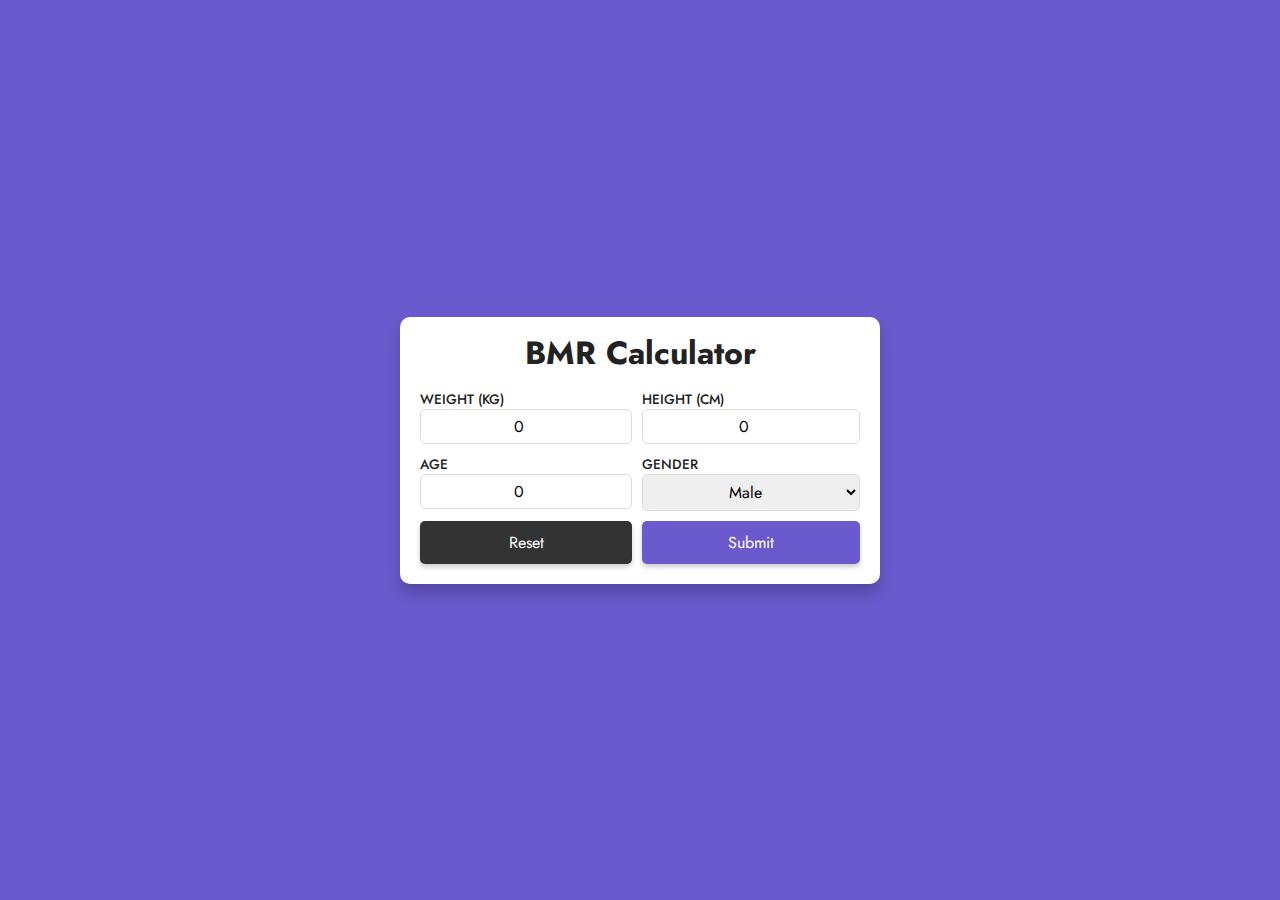
<file: bmr/index.html>
<!DOCTYPE html>
<html lang="en">

<head>
  <meta charset="UTF-8">
  <meta name="viewport" content="width=device-width, initial-scale=1.0">
  <title>BMR Calculator</title>
  <link rel="stylesheet" href="style.css">
  <script src="script.js" defer></script>
</head>

<body>
  <div class="container">
    <h1>BMR Calculator</h1>

    <form id="calculator">
      <div>
        <label for="weight">Weight (kg)</label>
        <input type="number" id="weight" placeholder="Weight in kg" min="0" value="0" step="0.01">
      </div>
      <div>
        <label for="height">Height (cm)</label>
        <input type="number" id="height" placeholder="Height in cm" min="0" value="0" step="0.01">
      </div>
      <div>
        <label for="age">Age</label>
        <input type="number" id="age" placeholder="Age" min="0" value="0">
      </div>
      <div>
        <label for="gender">Gender</label>
        <select id="gender">
          <option value="male">Male</option>
          <option value="female">Female</option>
        </select>
      </div>
      <button type="reset">Reset</button>
      <button type="submit">Submit</button>
    </form>

    <div id="result">

      <div class="bmr">
        <span>BMR</span>
        <h2 id="bmr">0</h2>
        <p>kcal/day</p>
      </div>


      <div class="daily-calories">
        <h3>Daily Calorie Needs</h3>

        <ul class="activity-levels">
          <li>
            <p>
              <strong class="name">Sedentary</strong>
              <small class="desc">Little to no exercise</small>
            </p>
            <span class="value" id="sedentary">0</span>
          </li>
          <li>
            <p>
              <strong class="name">Lightly Active</strong>
              <small class="desc">Light exercise or sports (1-3 days/week)</small>
            </p>
            <span class="value" id="light">0</span>
          </li>
          <li>
            <p>
              <strong class="name">Moderately Active</strong>
              <small class="desc">Moderate exercise or sports (4-5 days/week)</small>
            </p>
            <span class="value" id="moderate">0</span>
          </li>
          <li>
            <p>
              <strong class="name">Very Active</strong>
              <small class="desc">Hard exercise or sports (6-7 days/week)</small>
            </p>
            <span class="value" id="very-active">0</span>
          </li>
          <li>
            <p>
              <strong class="name">Super Active</strong>
              <small class="desc">Very hard exercise, physical job, or training twice a day</small>
            </p>
            <span class="value" id="super-active">0</span>
          </li>
        </ul>
      </div>

    </div>

  </div>
</body>

</html>
</file>
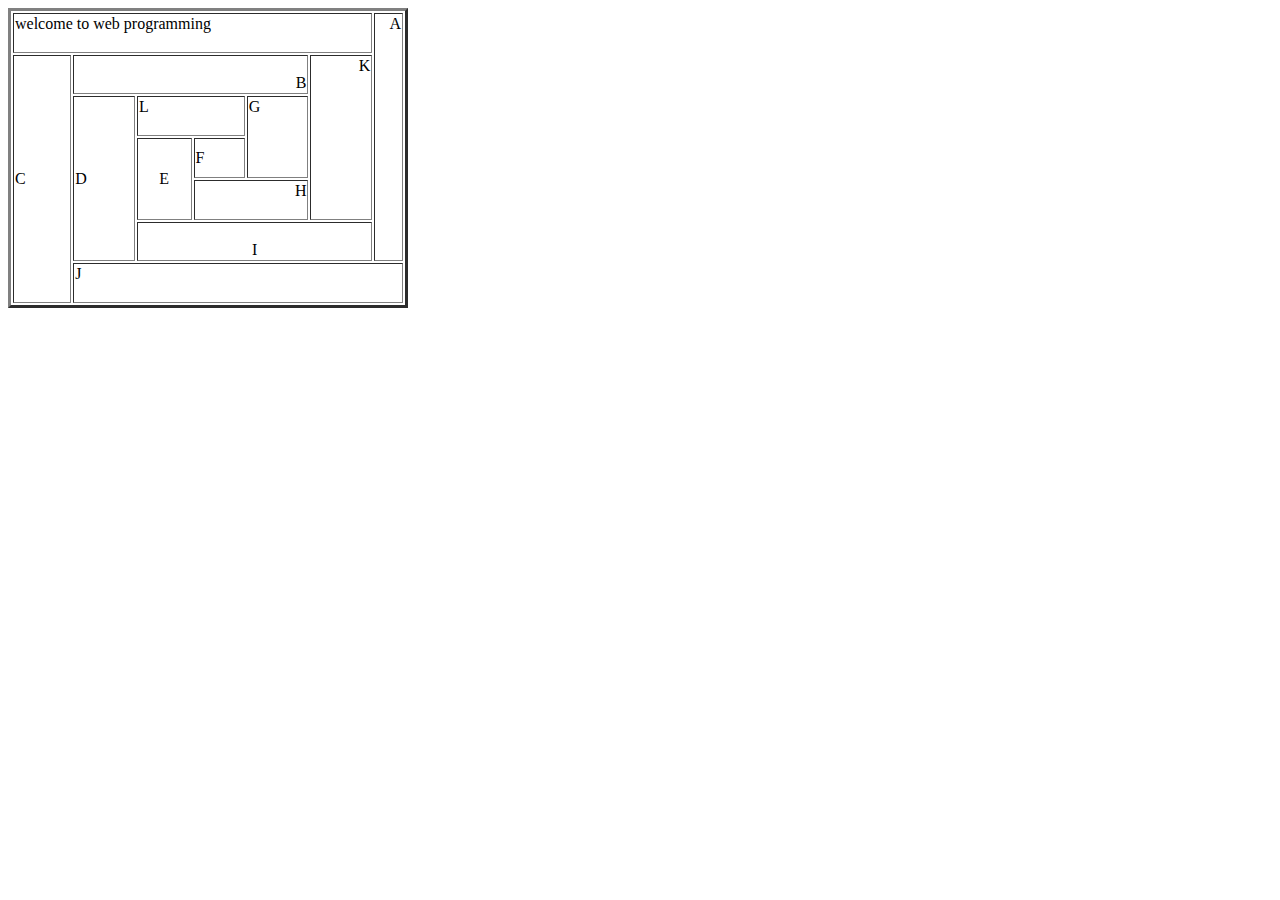
<file: assign1.html>
<!DOCTYPE html>
<html lang="en">
<head>
    <meta charset="UTF-8">
    <meta name="viewport" content="width=device-width, initial-scale=1.0">
    <title>PSP Asssignment-1</title>
</head>
<body>
    <table border= 3px;  style= "width: 400px; height: 300px;">

        <tr>
            <td align ="left"  valign = "top" colspan="6">welcome to  web programming</td>
            <td valign="top" align="right" rowspan="6">A</td>

        </tr>
        <tr >
            <td rowspan="6">C</td>
            <td  align ="right"  valign = "bottom" colspan="4">B</td>
            <td align ="right"  valign = "top" rowspan="4">K</td>
         </tr> 
         <tr >
            <td rowspan="4">D</td>
            <td align ="left"  valign = "top" colspan="2">L</td>
            <td align ="left"  valign = "top" rowspan="2">G</td>
         </tr>

         <tr >
            <td v align="center" rowspan="2">E</td>
            <td>F</td>
         </tr>

         <tr>
            <td align ="right"  valign = "top" colspan="2"> H</td>
         </tr>

         <tr>
            <td  align="center" valign="bottom" colspan="4">I</td>
         </tr>

         <tr>
            <td align ="left"  valign = "top" colspan="6">J</td>
         </tr>

     </table>
</body>
</html>
</file>
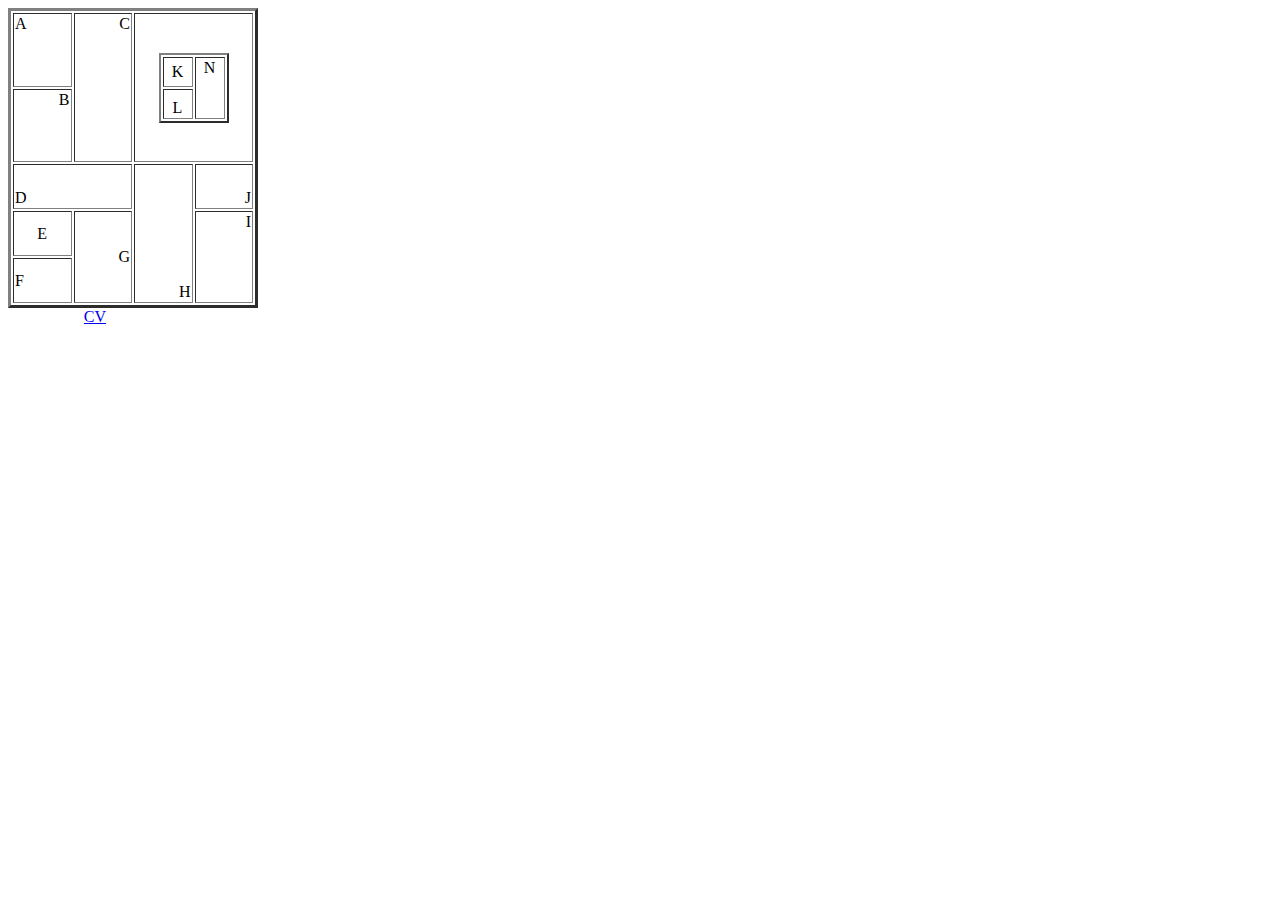
<file: assign2.html>
<!DOCTYPE html>
<html lang="en">
<head>
    <meta charset="UTF-8">
    <meta name="viewport" content="width=device-width, initial-scale=1.0">
    <title>Priyanshu's assignment 2</title>
</head>
<body>
    <table border="3" style="width:250px; height: 300px; table-layout:fixed;">
             <tr>
               <td valign="top" align="left">A</td>
               <td rowspan="2" align="right" valign="top">C</td>
               <td rowspan="2" colspan="2">
                    <table border="2" align="center" style="width: 70px; height: 70px;">
                       <tr>
                           <td align="center">K</td>
                           <td rowspan="2" align="center" valign="top">N</td>
                       </tr> 

                       <tr>
                           <td valign="bottom" align="center">L</td>
                       </tr>
                    </table>
                </td>
             </tr>

           <tr>
               <td valign="top" align="right">B</td>
           </tr>
           
           <tr>
               <td colspan="2" valign="bottom"> D</td>
               <td rowspan="3" valign="bottom" align="right">H</td>
               <td align="right" valign="bottom">J</td>
           </tr>

           <tr>
                <td align="center">E</td>
                <td rowspan="2" align=" right">G</td>
                <td rowspan="2" valign="top" align="right">I</td>
           </tr>

           <tr>
                <td align="left">F</td>
           </tr>

    </table>

<a style="margin-left: 6%;" href="assign3.html"> CV</a>
    
</body>
</html>
</file>
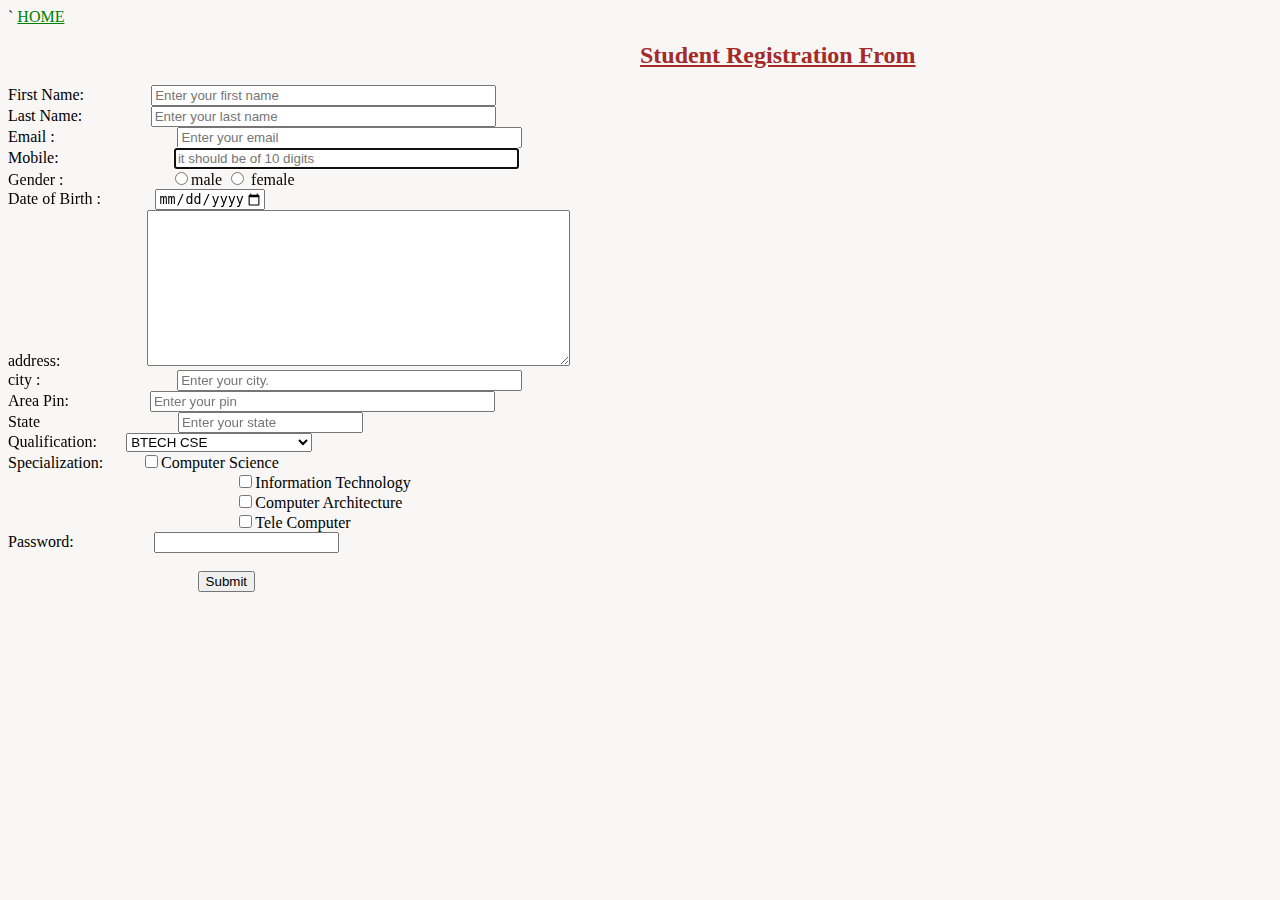
<file: assign4.html>
<!DOCTYPE html>
<html lang="en">
<head>
    <meta charset="UTF-8">`
    <meta name="viewport" content="width=device-width, initial-scale=1.0">
    <title>Priyanshu's form </title>
</head>
<body style="background-color: #f8f7f5;" alink="red" vlink="orange" link="green">
       <a href="assign2.html">HOME</a>
      <p style="color: brown; margin-left:50%" ><font size="5"> <b><u>Student Registration From</u></b></font>  </p>
    <form style="text-align: left;">
        <label >First Name:</label>
        <input style="margin-left:5%;" type="text" name=" FIRST NAME" placeholder="Enter your first name" required size="40" maxlength="40">
        <br>

        <label >Last Name:</label>
       <input style="margin-left:5.1%;"  type="text" name=" LAST NAME" placeholder="Enter your last name" required size="40">
        <br>

        <label > Email :</label>
       <input style="margin-left:9.4%;"  type="email" name="email" placeholder="Enter your email" required size="40">
       <br>

        <label >Mobile:</label>
         <input style="margin-left:8.8%;"  type="tel" name="mobile" placeholder="it should be of 10 digits" pattern="[0-9]{10}" required autofocus size="40" maxlength="10" minlength="10" >
        <br>

        <label >Gender :</label>
        
        <input style="margin-left:8.5%;"  type="radio" name="Gender" >male
        <input type="radio" name="Gender"> female
        <br> 
        
        <label>Date of Birth :</label>
       <input style="margin-left:4%;"  type="date" name="DOB" required max="2024-07-13" min="2012-12-12">
        <br>
        
       <label>address:</label> 
       <textarea style="margin-left:6.5%;" maxlength="300" rows="10" cols="50" ></textarea>
        <br>

        <label>city :</label> 
        <input style="margin-left:10.5%;"  type="text" name="city" placeholder="Enter your city. " required size="40">
        <br>

        <label>Area Pin: </label>
       <input style="margin-left:6.1%;"  type="text" name="pin" placeholder="Enter your pin" size="40" maxlength="6" minlength="6">
        <br>

        <label>State</label>
       <input style="margin-left:10.6%;" type="text" name="state" placeholder="Enter your state">
        <br>

        <label>Qualification:</label>
        <select style="margin-left:2%;" name=" qualification">
           <option> BTECH CSE</option>
           <option> BTECH CSE CORE</option>
           <option> BTECH CSE AIML</option>
           <option> BTECH CSE CyberSecurity</option>
        </select>
        <br>

        <label>Specialization:</label>
        <input style="margin-left:3%;" type="checkbox" name="computer science">Computer Science
        <br>
        <input style="margin-left:18.3%;" type="checkbox" name="Information Technology">Information Technology
        <br>
       <input style="margin-left:18.3%;" type="checkbox" name="Computer Architecture">Computer Architecture
        <br>
        <input style="margin-left:18.3%;" type="checkbox" name="Tele Computer">Tele Computer
        <br>

        <label>Password:</label>
        <input style="margin-left:6%;"type="password" name="passward" required maxlength="8" minlength="8">
        <br>
        <br>
       
        <input style="margin-left:15%;"  type="submit" name="submit" >
         
       

       </form>
       

</body>
</html>
</file>
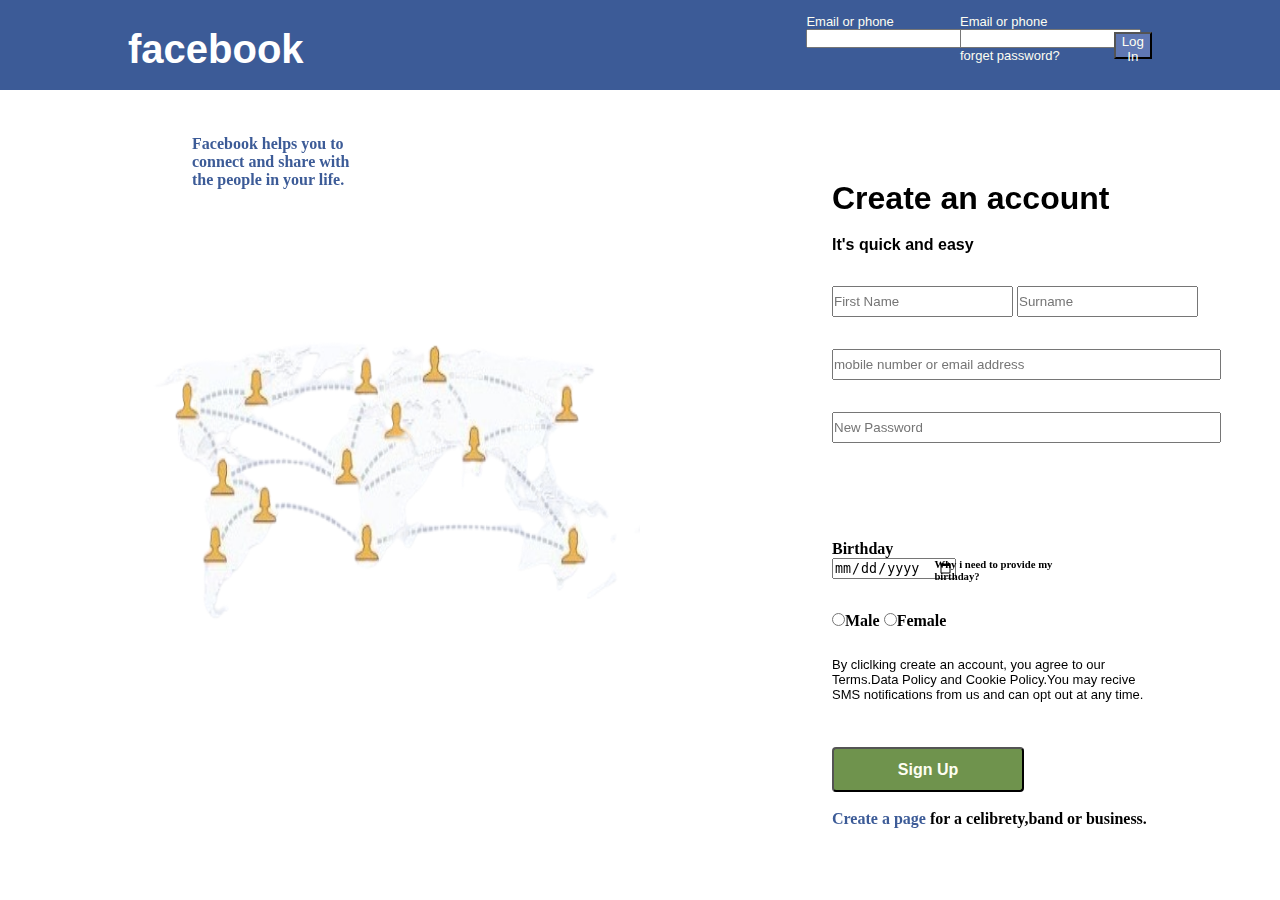
<file: ASSIGN 5/assign5.html>
<!DOCTYPE html>
<html lang="en">
<head>
    <meta charset="UTF-8">
    <meta name="viewport" content="width=device-width, initial-scale=1.0">
    <title>fb-webpgpsp</title>
    <link rel="stylesheet" href="style5.css">
</head>
<body>
<div id="desktopview">
    <div class="headcontainer">
        <h1 id="fblogo">facebook</h1>
         <span class="formcontainer">
           
                <span class="form1">
                <p>Email or phone</p>
                <input type="text">
                </span>
                
                <span class="form2" >
                    <p>Email or phone</p>
                    <input type="text">
                    <P>forget password?</P>
                </span>

                <span >
                    <button id="loginbutton" >Log In</button>
                </span>
         </span>
    </div>
     <div id="leftcontainer">
    <div id="fbquote"><h4> Facebook helps you to connect and share with the people in your life.</h4>
    </div> 
        <img id="worldimg" src="./photos/maxresdefault-removebg-preview.png" alt="image">
    </div>

    <div class="crateaccountcontainer">
        <h1 id="createaccount">Create an account</h1>
        <h4 id="itsquick">It's quick and easy</h4>
        <div id="name" >
        <input id="firstname" class="form" type="text" placeholder="First Name">

        <input id="surname" class="form" type="text" placeholder="Surname">
        </div>
        <div id="mobileoremaillogin" >
            <input type="text" class="form" placeholder="mobile number or email address" size="46">
        </div>
    <div id="pass">
        <input type="password" class="form" placeholder="New Password" size="46">
    </div>

    <div id="bday">
        <h4>Birthday</h4>
        <input type="date" >
        <h6 id="whybday">Why i need to provide my birthday?</h6>
    </div>

    <div id="gender">

        <input type="radio" name="gender" id="malegender">Male
        <input type="radio" name="gender" id="femalegender">Female
    </div>

    <div id="termandcondition">
        By cliclking create an account, you agree to our Terms.Data Policy and Cookie Policy.You may recive SMS notifications from us and can opt out at any time.
    </div>

    <button id="signupbtn">Sign Up</button>

    <div id="createapage">
        <span id="bulecreatepage">Create a page </span>for a celibrety,band or business.
    </div>
   </div>
</div>   
   <div id="mediaqueery">

        <img id="topload" src="./photos/Untitled design.png" alt="">
        <div id="language">
            <pre id="internallang">  English&#8226;हिन्दी&#8226;More...</pre>
        </div>

      
            <input id="medphoremail" type="text" placeholder="Phone number or email address" size="35" required>

            <input id="medpass" type="password" placeholder="Password" size="35" required>

            <button id="btn">LOG IN</button>

            <div id="medforpass">Forgotten Password ?</div>

            <hr id="hr1">

            <div id="OR">OR</div>

            <hr id="hr2">

            <button id="medcrtacc">CREATE NEW FACEBOOK ACCOUNT</button>
    </div>
 </body>
</html>
</file>
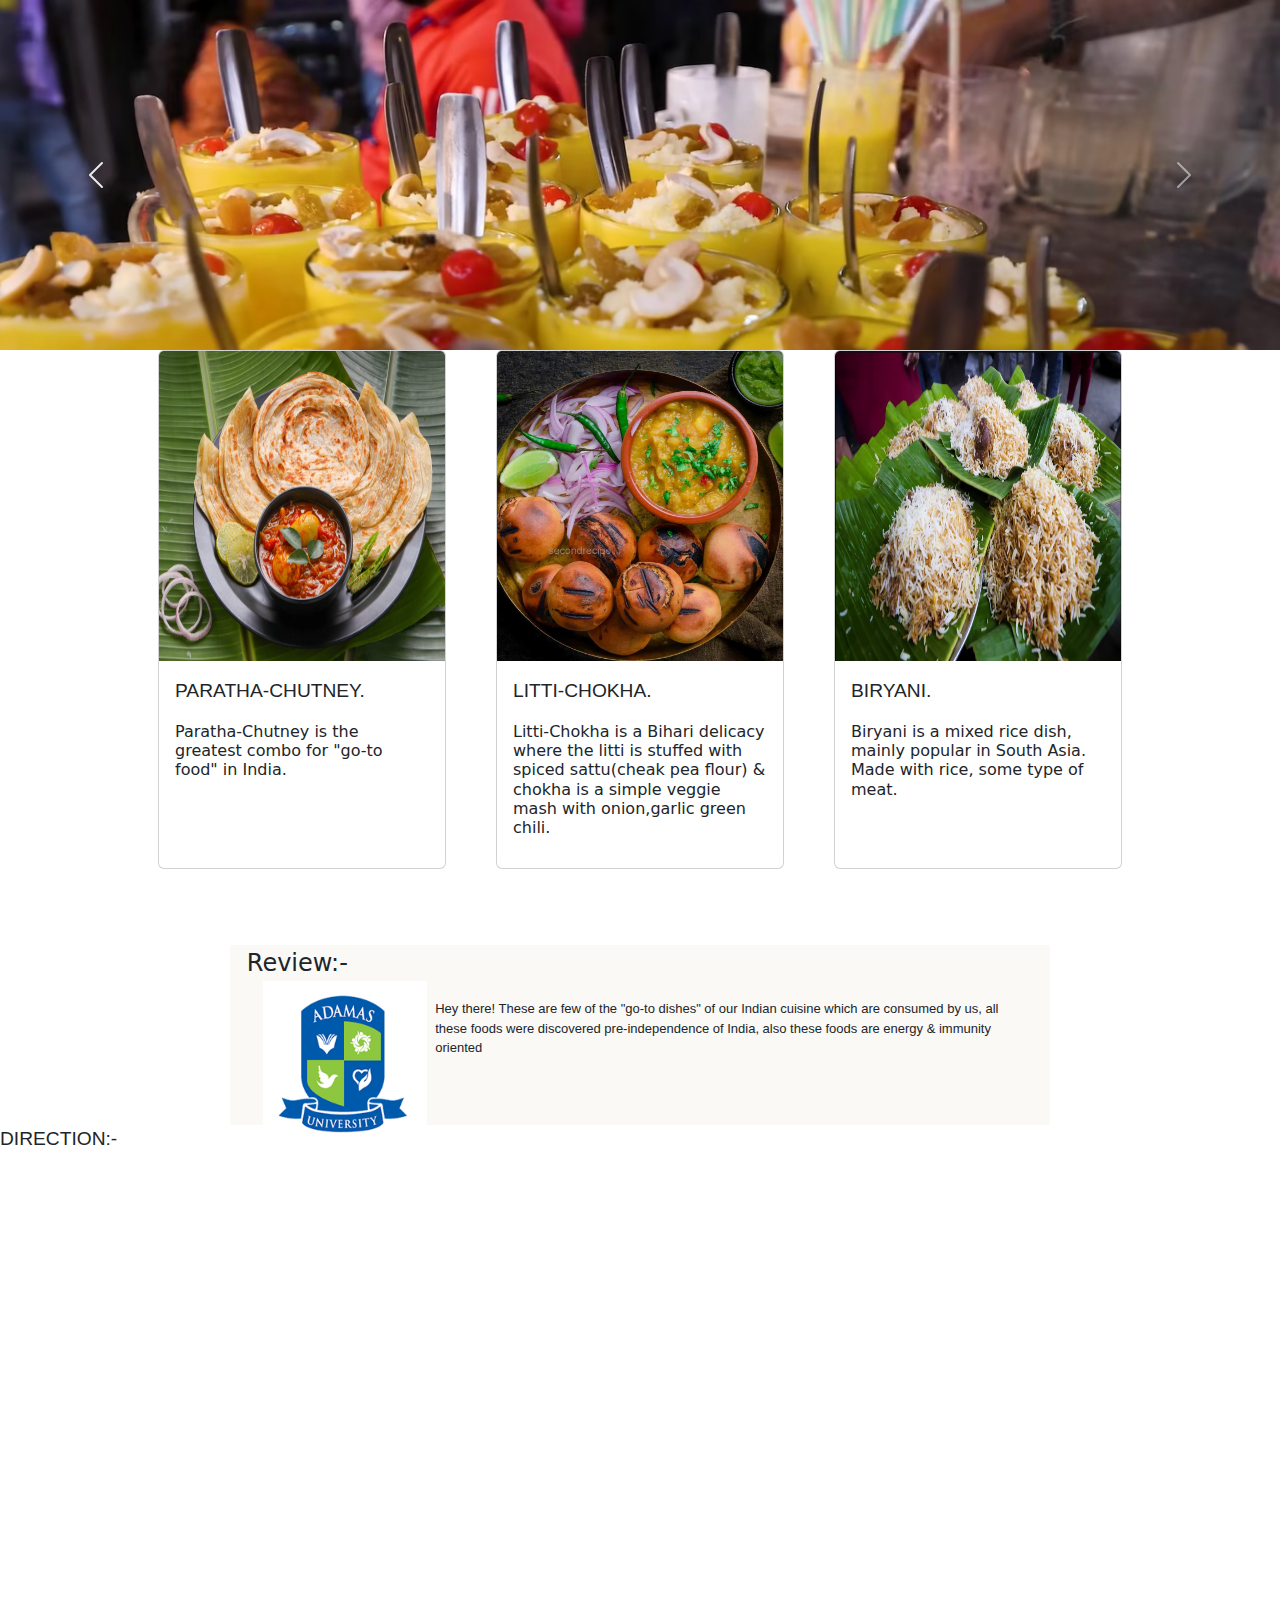
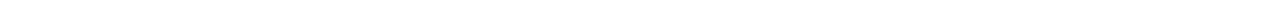
<file: assign6/asign6.html>
<!doctype html>
<html lang="en">
  <head>
    <meta charset="utf-8">
    <meta name="viewport" content="width=device-width, initial-scale=1">
    <title>Bootstrap proj</title>
    <link href="https://cdn.jsdelivr.net/npm/bootstrap@5.3.3/dist/css/bootstrap.min.css" rel="stylesheet" integrity="sha384-QWTKZyjpPEjISv5WaRU9OFeRpok6YctnYmDr5pNlyT2bRjXh0JMhjY6hW+ALEwIH" crossorigin="anonymous">

   <link rel="stylesheet" href="style6.css">
  </head>
  <body>

    <!-- carousel -->

    <div id="carouselExampleFade" class="carousel slide carousel-fade">
      <div class="carousel-inner">
        <div class="carousel-item active ">
          <img src="./foodie/badaam shake.jpg" class="d-block w-100" alt="...">
        </div>
        <div class="carousel-item">
          <img src="./foodie/badam halwa.jpg" class="d-block w-100" alt="...">
        </div>
        <div class="carousel-item">
          <img src="./foodie/chowman.png" class="d-block w-100" alt="...">
        </div>
      </div>
      <button class="carousel-control-prev" type="button" data-bs-target="#carouselExampleFade" data-bs-slide="prev">
        <span class="carousel-control-prev-icon" aria-hidden="true"></span>
        <span class="visually-hidden">Previous</span>
      </button>
      <button class="carousel-control-next" type="button" data-bs-target="#carouselExampleFade" data-bs-slide="next">
        <span class="carousel-control-next-icon" aria-hidden="true"></span>
        <span class="visually-hidden">Next</span>
      </button>
    </div>

  <!-- card -->
   <div id="card">

  <div class="card" id="card-1" style="width: 18rem;">
    <img src="./foodie/paratha.jpg" class="card-img-top" alt="..." style="height: 60%;">
    <div class="card-body">
      <p class="card-text">PARATHA-CHUTNEY.</p>
      <H6>Paratha-Chutney is the greatest combo for "go-to food" in India.</H6>
    </div>
  </div>
  <!-- card-2 -->
  <div class="card" id="card-2" style="width: 18rem;">
    <img src="./foodie/litti-chokha-1.jpg" class="card-img-top" alt="..." style="height: 60%;" >
    <div class="card-body">
      <p class="card-text">LITTI-CHOKHA.</p>
      <H6>Litti-Chokha is a Bihari delicacy where the litti is stuffed with spiced sattu(cheak pea flour) & chokha is a simple veggie mash with onion,garlic green chili.</H6>
    </div>
  </div>
  <!-- card-3 -->

  <div class="card" id="card-3" style="width: 18rem;">
    <img src="./foodie/dum biryani.jpg" class="card-img-top" alt="..." style="height: 60%;">
    <div class="card-body">
      <p class="card-text">BIRYANI.</p>
      <H6>Biryani is a mixed rice dish, mainly popular in South Asia. Made with rice, some type of meat.</H6>
    </div>
  </div>

</div>

<!-- review -->
  
<div id="revbox"> <div id="revtop">Review:-</div> 
  <img src="./foodie/adams log.png" height="5px" width="5 px " id="logo" >
  <div id="rev">Hey there! These are few of the "go-to dishes" of our Indian cuisine which are consumed by us, all these foods were discovered pre-independence of India, also these foods are energy & immunity oriented</div>
</div>

<!-- map -->
 <footer>
  <P id="direction">DIRECTION:-</P>
  
     <div class="ratio ratio-16x5" id="embdmap">
         <iframe  src="https://www.google.com/maps/embed?pb=!1m18!1m12!1m3!1d919.9300942755889!2d88.45658639585054!3d22.73863232915178!2m3!1f0!2f0!3f0!3m2!1i1024!2i768!4f13.1!3m3!1m2!1s0x39f898ec702e5daf%3A0xfa41b06da8478350!2sAdamas%20University!5e0!3m2!1sen!2sin!4v1724881815074!5m2!1sen!2sin" width="600" height="450" style="border:0;" allowfullscreen="" loading="lazy" referrerpolicy="no-referrer-when-downgrade"></iframe>
       </div>

  </footer>
  



  


    <script src="https://cdn.jsdelivr.net/npm/bootstrap@5.3.3/dist/js/bootstrap.bundle.min.js" integrity="sha384-YvpcrYf0tY3lHB60NNkmXc5s9fDVZLESaAA55NDzOxhy9GkcIdslK1eN7N6jIeHz" crossorigin="anonymous"></script>
  </body>
</html>
</file>
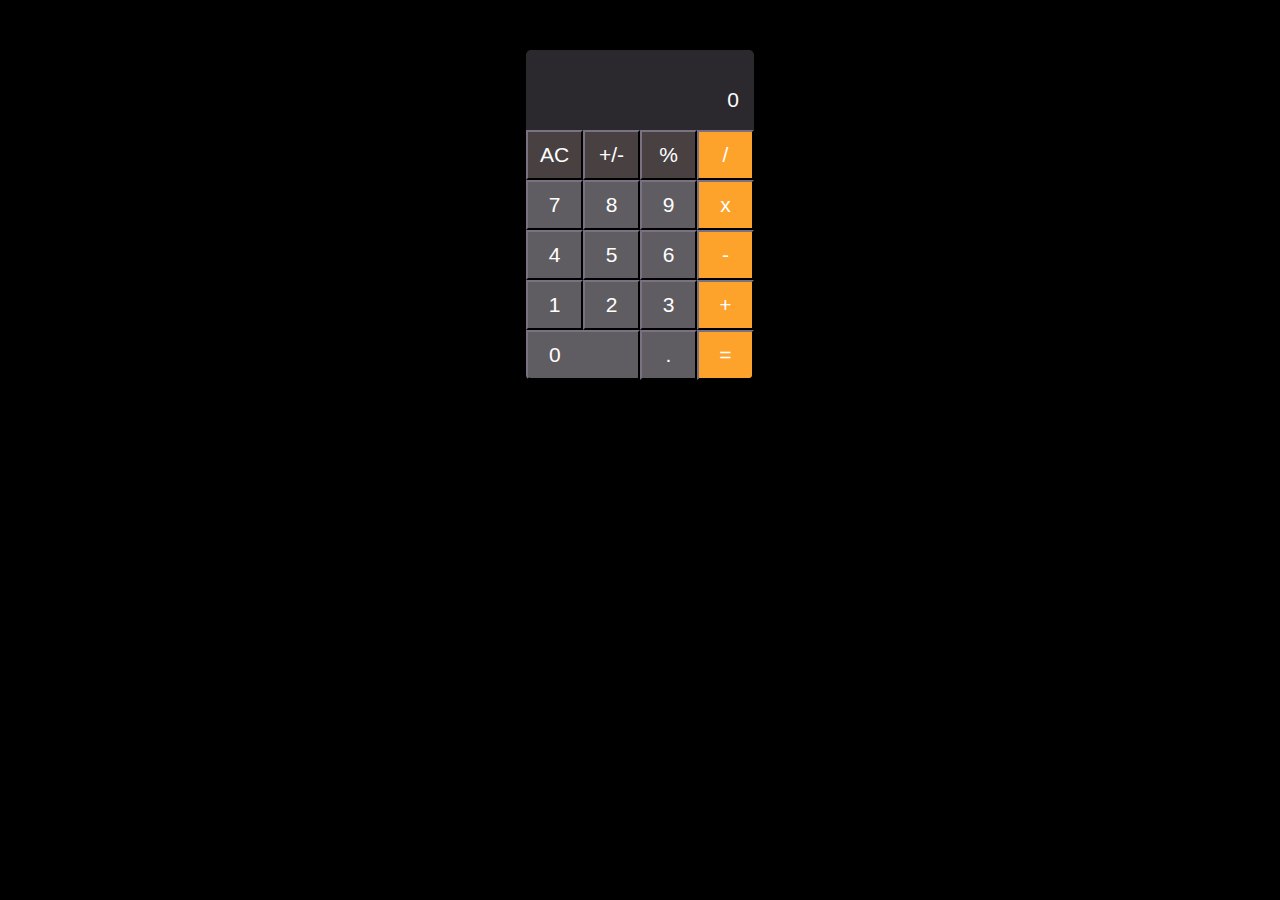
<file: macOS_calculator/calculat.html>
<!DOCTYPE html>
<html>
    <head>
        <link rel='stylesheet' type='text/css' href='cal.css'>
        <title>MacOS Calculator Psp</title>
    </head>
    <body>
        
        <div id='container'>
                        <div id='display'>0</div>
                        <div class='calculatorKeys'>
                                <div id='rowOne'>
                                       <button id='clear'>AC</button> 
                                       <button id='negate'>+/-</button>
                                       <button id='percent'>%</button>
                                       <button id='divide'>/</button>
                                </div>
                                <div id='rowTwo'>
                                        <button id='seven'>7</button>
                                        <button id='eight'>8</button>
                                        <button id='nine'>9</button>
                                        <button id='multiply'>x</button>
                        
                                </div>
                                <div id='rowThree'>
                                        <button id='four'>4</button>
                                        <button id='five'>5</button>
                                        <button id='six'>6</button>
                                        <button id='minus'>-</button>
                        
                        
                                </div>
                                <div id='rowFour'>
                                        <button id='one'>1</button>
                                        <button id='two'>2</button>
                                        <button id='three'>3</button>
                                        <button id ='plus'>+</button>
                                </div>
                                <div id='rowFive'>
                                        <button id='zero'>0</button>
                                        <button id='dot'>.</button>
                                        <button id='equals'>=</button>
                                </div>
                        </div>
        </div>

        


        
    </body>
    <script src='cal.js'></script>
</html>
</file>
<file: bmr/style.css>
@import url("https://fonts.googleapis.com/css2?family=Jost:wght@400;500;600&display=swap");

* {
  font-family: "Jost", sans-serif;
  padding: 0;
  margin: 0;
  box-sizing: border-box;
}

body {
  background: slateblue;
  display: flex;
  align-items: center;
  justify-content: center;
  height: 100vh;
  color: #222;
}

.container {
  width: 90%;
  max-width: 480px;
  background-color: #fff;
  padding: 20px;
  box-shadow: 0 10px 15px rgba(0, 0, 0, 0.2);
  border-radius: 10px;
}

.container h1 {
  line-height: 1;
  text-align: center;
}

form#calculator {
  margin-top: 20px;
  display: grid;
  grid-template-columns: repeat(2, auto);
  gap: 10px;
}

form#calculator label {
  display: block;
  font-size: 0.85rem;
  font-weight: 500;
  text-transform: uppercase;
}

form#calculator input,
form#calculator select {
  width: 100%;
  border: 1px solid #ddd;
  padding: 5px 10px;
  border-radius: 5px;
  text-align: center;
  font-size: 1rem;
  outline-color: slateblue;
}

form#calculator button {
  border: none;
  padding: 10px;
  border-radius: 5px;
  font-size: 1rem;
  box-shadow: 0 3px 5px rgba(0, 0, 0, 0.2);
  cursor: pointer;
  color: #fff;
  transition: filter 0.3s;
}

form#calculator button[type="reset"] {
  background: #333;
}

form#calculator button[type="submit"] {
  background: slateblue;
}

form#calculator button:hover {
  filter: brightness(1.25);
}

div#result {
  max-height: 0;
  opacity: 0;
  overflow: hidden;
  transition: max-height 0.3s cubic-bezier(0.76, 0, 0.24, 1),
    opacity 0.3s ease-in-out 0.3s;
}

div#result.show {
  max-height: 500px;
  opacity: 1;
}

.bmr {
  margin-top: 20px;
  display: grid;
  justify-items: center;
  gap: 10px;
}

.bmr span {
  background: rgba(105, 90, 205, 0.15);
  color: slateblue;
  font-size: 0.85rem;
  font-weight: 600;
  padding: 0 10px;
  border-radius: 10px;
}

.bmr h2 {
  font-size: 4rem;
  font-weight: 500;
  line-height: 1;
  color: slateblue;
}

.bmr p {
  color: slategray;
  font-weight: 500;
}

.daily-calories {
  margin-top: 10px;
  border: 1px solid #ddd;
  border-radius: 5px;
}

.daily-calories h3 {
  padding: 5px 10px;
  text-align: center;
  color: slateblue;
}

.activity-levels {
  list-style-type: none;
  border-top: 1px solid #ddd;
}

.activity-levels li {
  padding: 5px 10px;
  display: flex;
  align-items: center;
  justify-content: space-between;
}

.activity-levels li:nth-child(even) {
  background: rgba(105, 90, 205, 0.05);
}

.activity-levels p {
  line-height: 1.15;
}

.activity-levels .name {
  display: block;
  font-weight: 500;
  color: #333;
}

.activity-levels .desc {
  color: slategray;
}

.activity-levels .value {
  font-weight: 500;
}
</file>
<file: ASSIGN 5/style5.css>
*{
    margin: 0%;
    padding: 0%;
}
.headcontainer{
    position: fixed   ;
    width: 100vw;
    height: 10vh;
    background-color: 
    #3c5b97 ;
    color: #fefef2;
    font-family: Arial, Helvetica, sans-serif;
}
#fblogo{
   position: fixed;
    top: 3%;
    left: 10%;
    font-family: HelveticaNeueW01-55Roma, HelveticaNeueW02-55Roma, HelveticaNeueW10-55Roma,sans-serif;
    font-size: 40px;
    color: white;
}

.form1{
    position: fixed;
    top: 1.5%;
    left: 63%;
    font-size: small;

   
}
.form2{
   position: fixed;
   top: 1.5%;
   left: 75%;
   font-size: small;
}
#loginbutton{
    position: fixed;
    top: 3.5%;
    left: 87%;
    background-color: #5f77b3;
    color: #fefef2;
    width: 3vw;
    height: 3vh;
}

/* 2nd container starts*/

#fbquote{
   
    width: 14vw;
    height: 20vh;
    position: fixed;
    top: 15%;
    left: 15%;
    color: #3c5b97;
    font-weight: bold;

}
.crateaccountcontainer{
   
    left: 65%;
    top: 20%;
    width: 50vw;
    height: 50vh;
    position: fixed;
}
#mobileoremaillogin{
    margin-top: 5%;
    
}
#name{
    margin-top: 5%;
}
#itsquick{
    margin-top: 3%;
    font-family: Arial, Helvetica, sans-serif;
}
#pass{
    margin-top: 5%;
}
#bday{
    position: fixed;
    top: 60%;
    
}
#worldimg{
    position: fixed;
    top: 35%;
    left: 10%;
    width: 40vw;
    height: 40vh;
   
    
}

#whybday{
    position: fixed;
    width: 10vw;
    height: 10vh;
    right:17%;
    top: 62%;
}
#gender{
    position: fixed;
    top: 68%;
    font-weight: bold;
    font-size: medium;
   
}
#termandcondition{
    position: fixed;
    top: 73%;
    width: 25vw;
    height: 20hw;
    font-family: Arial, Helvetica, sans-serif;
    font-size: small;
}
#signupbtn{
    position: fixed;
    top: 83%;
    width: 15vw;
    height: 5vh;
    background-color: #6f934d;
    color: #fefef2;
    font-weight: 900;
    border-radius: 4px;
    border-width: 0.3ch;
    font-size: medium;
}
#createapage{
    position: fixed;
    top: 90%;
    font-size: 100%;
    font-weight: 600;
}
#bulecreatepage{
    color: #3c5b97;

}
#createaccount{
    font-family: Arial, Helvetica, sans-serif;
}
.form{
    height: 3vh;

}

@media (min-width:401px) {
    #mediaqueery{
        display: none;
    }
}



@media screen and (max-width:400px) {

    #desktopview{
        display: none;
    }
    
*{
    margin: 0%;
    padding: 0%;
}

#language{
    
    position: absolute;
    left: 30%;
    width: 50vw;
    height: 10vh;
}
#internallang{
    font-family:system-ui, -apple-system, BlinkMacSystemFont, 'Segoe UI', Roboto, Oxygen, Ubuntu, Cantarell, 'Open Sans', 'Helvetica Neue', sans-serif ;
}
#medphoremail{
    position: absolute;
    top: 50%;
    left: 15%;
    border: none;
    border-bottom: 2px solid black;
}
#medpass{
    position: absolute;
    top: 60%;
    left: 15%;
    border: none;
    border-bottom: 2px solid black;
}
#btn{

    position: absolute;
    top: 70%;
    left: 14%;
    width: 67vw;
    height: 5vh;
    background-color:#033c89;
    color: #fefef2;
}
#medforpass{
    position: absolute;
    top: 79%;
    left: 30%;
    color: #033c89;
}
#hr1{
    position: absolute;
    top: 86%;
    width: 28vw;
    left: 15%;
}
#OR{
    position: absolute;
    top: 85%;
    left: 46%;
}

#hr2{
    position: absolute;
    top: 86%;
    width: 28vw;
    left: 54%;
}
#medcrtacc{
    position: absolute;
    top: 90%;
    width: 67vw;
    height: 5vh;
    left: 14%;
    background-color: #1e9024;
    color: #fefef2;
}
 
}
</file>
<file: assign6/style6.css>
*{
    margin: 0%;
    padding: 0%;
}
.carousel-inner{
    height:350px ;
    
}

#card{
    display: flex;
    justify-content: center;
    column-gap: 50px;
    

}
P{
    font-family: Impact, Haettenschweiler, 'Arial Narrow Bold', sans-serif;
    font-size: larger;
}

#revbox{
    position: absolute;
    height: 20%;
    width: 64%;
    top: 105%;
    right: 18%;
    background-color: #FAF9F6;
}
#logo{
     position: absolute;
     right:76%;
     top: 20%;

     height: 100%;
     width: 20%;
}

#rev{
    position: absolute;
    height:50px ;
    width: 70%;
    right: 5%;
    top: 30%;
    font-family: 'Gill Sans', 'Gill Sans MT', Calibri, 'Trebuchet MS', sans-serif;
   font-size: small;

}
#revtop{
    position: absolute;
    font-size: x-large;
    left: 2%;
}

#embdmap{
    position: absolute;
    height: 50%;
    width: 100%;
    top: 130%;
    
}
#direction{
    position: absolute;
    top: 125%;
    
}
</file>
<file: macOS_calculator/cal.css>
body {
    background-color: black;
    font-family: Helvetica ,Arial, sans-serif;
    font-weight: 50;
    
}
h1, h2, a {
    color: white;
    text-align: center;
}
h2 {
    margin-top: 50px;
}
#container {
    margin: auto;
    margin-top: 50px;
    font-size: 50px;
    display: grid;
    width: 228px;
    height: 320px;
    border-radius: 5px;
    font-size: 0px;
    
}
#display {
    background-color: rgb(43,41,46);
    border-radius: 5px;
    border-bottom-left-radius: 0px;
    border-bottom-right-radius: 0px;
    height: 80px;
    font-size: 21px;
    color: white;
    text-align: right;
    padding-left: 15px;
    padding-right: 15px;
    line-height: 100px;
}
button {
    width: 57px;
    height: 50px;
    padding: 0px;
    margin: 0px;
    border-color: rgb(43,40,46);
    background-color: rgb(95,93,97);
    color: white;
    font-size: 21px;
    
}



#rowOne :nth-child(1) {
    background-color: rgb(73,65,65);
}
#rowOne :nth-child(2) {
    background-color: rgb(73,65,65);

}
#rowOne :nth-child(3) {
    background-color: rgb(73,65,65);

}
#rowOne :last-child {
    background-color: rgb(253, 162, 43);
}
#rowTwo :last-child {
    background-color: rgb(253, 162, 43);
}
#rowThree :last-child {
    background-color: rgb(253, 162, 43);
}
#rowFour :last-child {
    background-color: rgb(253, 162, 43);
   
}
#rowFive :first-child {
    width: 114px;
    border-bottom-left-radius: 5px;
    text-align: left;
    padding-left: 21px;
}
#rowFive :last-child {
    background-color: rgb(253, 162, 43);
    border-bottom-right-radius: 5px;
}
</file>
